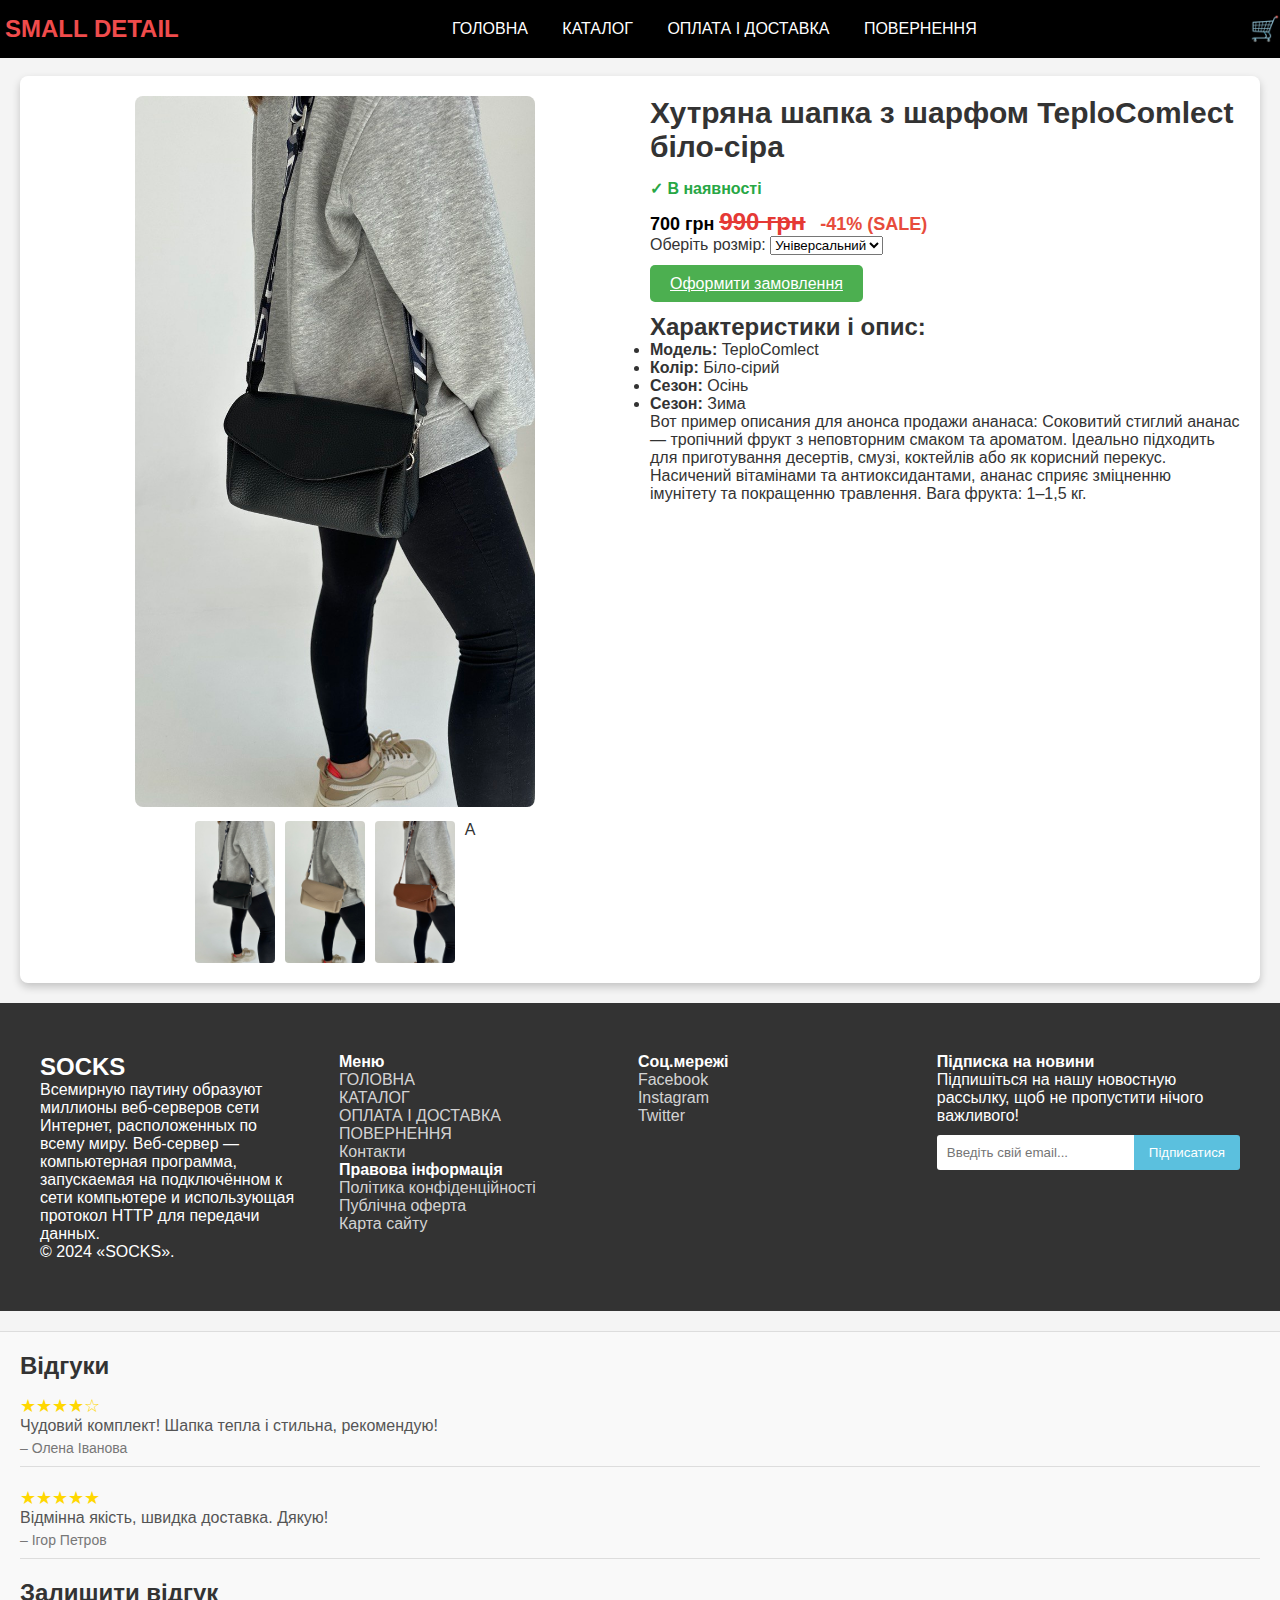
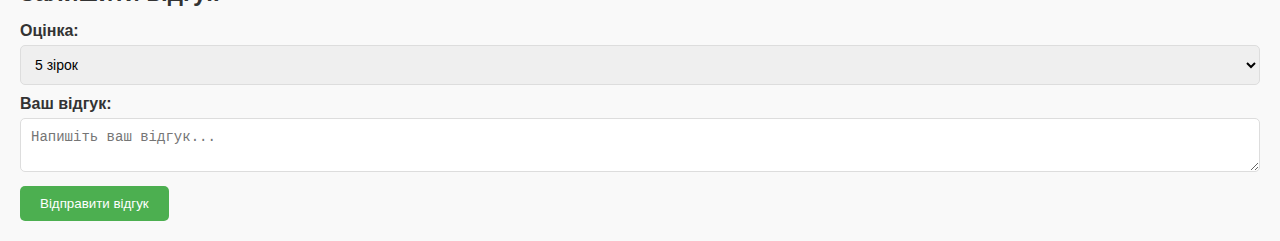
<file: index.html>
<!DOCTYPE html>
<html lang="uk">
<head>

    <meta charset="UTF-8">
    <meta name="viewport" content="width=device-width, initial-scale=1.0">
    <title>Хутряна шапка з шарфом</title>
    <link rel="stylesheet" href="styles.css">
</head>
<body>

<header>
    <div class="logo">SMALL DETAIL</div>
    <nav>
        <a href="index.html">ГОЛОВНА</a>
        <a href="#">КАТАЛОГ</a>
        <a href="pay.html">ОПЛАТА I ДОСТАВКА </a>
<!--        <a href="delivery.html">ДОСТАВКА</a>-->
        <a href="back.html">ПОВЕРНЕННЯ</a>
    </nav>
    <div class="cart-icon">🛒</div>
</header>

<main>
    <div class="breadcrumbs">Головна / Жіночі головні убори / Хутряна шапка з шарфом TeploComlect біло-сіра</div>
    <div class="product">
        <div class="product-image">
            <img id="mainImage" src="im1.jpeg" alt="Хутряна шапка з шарфом">
            <div class="thumbnail-images">
                <img src="im1.jpeg" alt="Thumbnail 0" onclick="changeImage('im1.jpeg')">
                <img src="im2.jpeg" alt="Thumbnail 1" onclick="changeImage('im2.jpeg')">
                <img src="im3.jpeg" alt="Thumbnail 2" onclick="changeImage('im3.jpeg')">
                <!-- <img src="thumb3.jpg" alt="Thumbnail 3" onclick="changeImage('thumb3.jpg')"> -->А
            </div>
        </div>
        <div class="product-details">
            <h1>Хутряна шапка з шарфом TeploComlect біло-сіра</h1>
            <p class="availability">✓ В наявності</p>
            <p class="price">
                <span class="original-price">700 грн</span>
                <span class="discount-price"><del>990 грн</del></span>
                <span class="sale">-41% (SALE)</span>
            </p>
            <div class="size-selection">
                <label for="size">Оберіть розмір:</label>
                <select id="size">
                    <option>Універсальний</option>
                </select>
            </div>
            <a href="registration.html?product=Ананасы" class="order-button">Оформити замовлення</a>
            <!-- <p class="size-table">Таблиця розмірів: Універсальний розмір</p> -->
            <div class="description">
                <h2>Характеристики і опис:</h2>
                <ul>
                    <li><strong>Модель:</strong> TeploComlect</li>
                    <li><strong>Колір:</strong> Біло-сірий</li>
                    <li><strong>Сезон:</strong> Осінь</li>
                    <li><strong>Сезон:</strong> Зима</li>
                </ul>
            </div>
            
                <p>Вот пример описания для анонса продажи ананаса: Соковитий стиглий ананас — тропічний фрукт з неповторним смаком та ароматом. Ідеально підходить для приготування десертів, смузі, коктейлів або як корисний перекус. Насичений вітамінами та антиоксидантами, ананас сприяє зміцненню імунітету та покращенню травлення. Вага фрукта: 1–1,5 кг.</p>
            </div>
        </div>
<!--    </div>-->
</main>

<script>
    function changeImage(src) {
        document.getElementById("mainImage").src = src;
    }
</script>

<footer class="footer-bs">
    <div class="row">
        <div class="col-md-3 footer-brand">
            <h2>SOCKS</h2>
            <p>Всемирную паутину образуют миллионы веб-серверов сети Интернет, расположенных по всему миру. Веб-сервер — компьютерная программа, запускаемая на подключённом к сети компьютере и использующая протокол HTTP для передачи данных.</p>
            <p>© 2024 «SOCKS».</p>
        </div>

        <div class="col-md-4 footer-nav">
            <h4>Меню</h4>
            <ul class="pages">
                <li><a href="#">ГОЛОВНА</a></li>
                <li><a href="#">КАТАЛОГ</a></li>
                <li><a href="#">ОПЛАТА І ДОСТАВКА</a></li>
                <li><a href="#">ПОВЕРНЕННЯ</a></li>
                <li><a href="#">Контакти</a></li>
            </ul>
            <h4>Правова інформація</h4>
            <ul class="list">
                <li><a href="#">Політика конфіденційності</a></li>
                <li><a href="#">Публічна оферта</a></li>
                <li><a href="#">Карта сайту</a></li>
            </ul>
        </div>

        <div class="col-md-2 footer-social">
            <h4>Соц.мережі</h4>
            <ul>
                <!-- <li><a href="#">ВКонтакте</a></li> -->
                <li><a href="#">Facebook</a></li>
                <li><a href="#">Instagram</a></li>
                <li><a href="#">Twitter</a></li>
            </ul>
        </div>

        <div class="col-md-3 footer-ns">
    <h4>Підписка на новини</h4>
    <p>Підпишіться на нашу новостную рассылку, щоб не пропустити нічого важливого!</p>
    <div class="input-group">
        <input type="email" class="form-control" placeholder="Введіть свій email..." required>
        <button class="btn btn-subscribe" type="submit">Підписатися</button>
    </div>
</div>

    </div>
</footer>

<!--&lt;!&ndash; Fixed watermark &ndash;&gt;-->
<!--<a target="_blank" style="display: block; position: fixed; bottom: 10px; right: 10px; width: 60px;" href="http://ufive.ru/" title="uFive.Ru - Все для Web мастеров!">-->
<!--&lt;!&ndash;    <img style="width: 100%;" src="http://ufive.ru/img/watermark.png" alt="logo"/>&ndash;&gt;-->
<!--</a>-->
<script>
    
    const saleEndTime = new Date();
    saleEndTime.setHours(23, 59, 59);

    function updateTimer() {
        const now = new Date();
        const timeRemaining = saleEndTime - now;

        const hours = Math.floor((timeRemaining / (1000 * 60 * 60)) % 24);
        const minutes = Math.floor((timeRemaining / (1000 * 60)) % 60);
        const seconds = Math.floor((timeRemaining / 1000) % 60);

        document.getElementById('countdown').textContent = 
            `${hours.toString().padStart(2, '0')}:${minutes.toString().padStart(2, '0')}:${seconds.toString().padStart(2, '0')}`;

        if (timeRemaining > 0) {
            setTimeout(updateTimer, 1000);
        } else {
            document.getElementById('countdown').textContent = 'Акция завершена';
            document.querySelector('.order-button').disabled = true;
            document.querySelector('.order-button').style.backgroundColor = '#ccc';
        }
    }

    updateTimer();
</script>


<!-- Секция отзывов -->
<section class="reviews">
    <h2>Відгуки</h2>
    <div class="review">
        <div class="stars">
            ★★★★☆
        </div>
        <p class="review-text">Чудовий комплект! Шапка тепла і стильна, рекомендую!</p>
        <p class="review-author">– Олена Іванова</p>
    </div>

    <div class="review">
        <div class="stars">
            ★★★★★
        </div>
        <p class="review-text">Відмінна якість, швидка доставка. Дякую!</p>
        <p class="review-author">– Ігор Петров</p>
    </div>

    <!-- Форма для добавления нового отзыва -->
    <div class="add-review">
        <h3>Залишити відгук</h3>
        <form id="reviewForm">
            <label for="rating">Оцінка:</label>
            <select id="rating" name="rating" required>
                <option value="5">5 зірок</option>
                <option value="4">4 зірки</option>
                <option value="3">3 зірки</option>
                <option value="2">2 зірки</option>
                <option value="1">1 зірка</option>
            </select>

            <label for="reviewText">Ваш відгук:</label>
            <textarea id="reviewText" name="reviewText" required placeholder="Напишіть ваш відгук..."></textarea>

            <button type="submit">Відправити відгук</button>
        </form>
    </div>
</section>

</body>
</html>
</file>
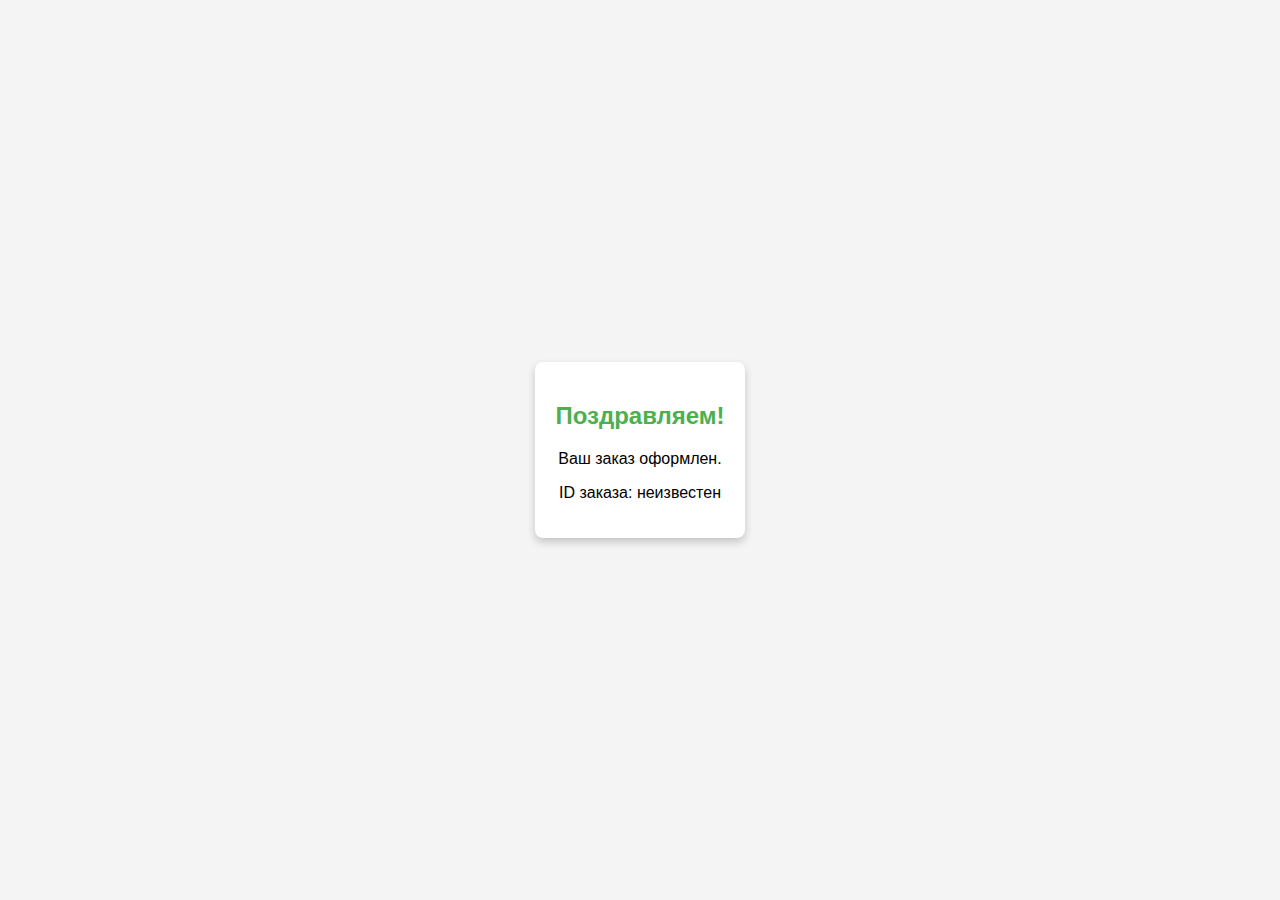
<file: order_confirmation.html>
<!DOCTYPE html>
<html lang="ru">
<head>
    <meta charset="UTF-8">
    <meta name="viewport" content="width=device-width, initial-scale=1.0">
    <title>Подтверждение заказа</title>
    <style>
        body {
            font-family: Arial, sans-serif;
            display: flex;
            justify-content: center;
            align-items: center;
            height: 100vh;
            margin: 0;
            background-color: #f4f4f4;
            text-align: center;
        }
        .confirmation-container {
            background-color: #fff;
            padding: 20px;
            border-radius: 8px;
            box-shadow: 0 4px 8px rgba(0, 0, 0, 0.2);
        }
        .confirmation-container h2 {
            color: #4CAF50;
        }
    </style>
</head>
<body>

<div class="confirmation-container">
    <h2>Поздравляем!</h2>
    <p>Ваш заказ оформлен.</p>
    <p>ID заказа: <span id="order-id"></span></p>
</div>

<script>
    const urlParams = new URLSearchParams(window.location.search);
    const orderId = urlParams.get('order_id');

    if (orderId) {
        document.getElementById('order-id').textContent = orderId;
    } else {
        document.getElementById('order-id').textContent = 'неизвестен';
    }
</script>

</body>
</html>
</file>
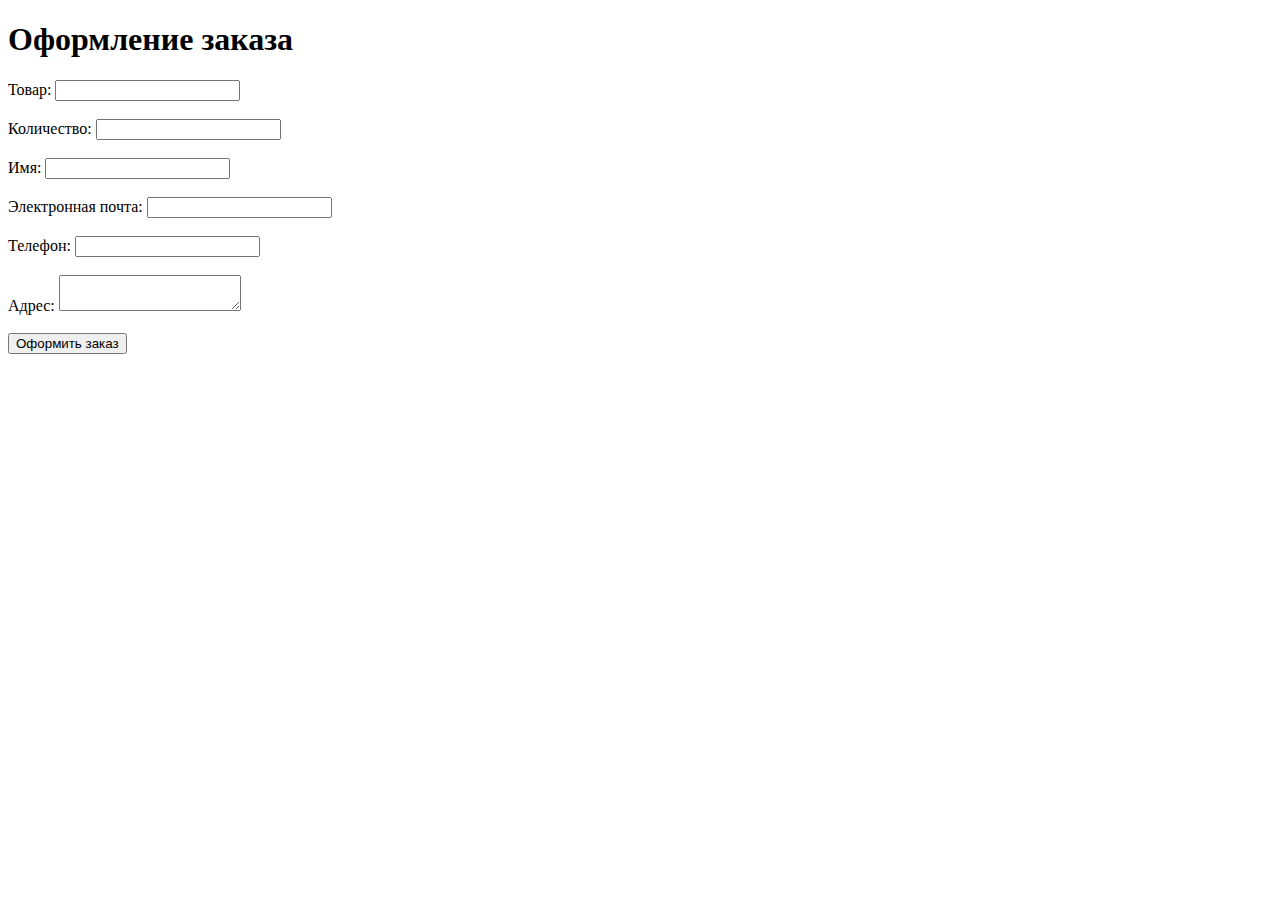
<file: order_form.html>
<!DOCTYPE html>
<html lang="ru">
<head>
    <meta charset="UTF-8">
    <title>Оформление заказа</title>
</head>
<body>
    <h1>Оформление заказа</h1>
    <form action="submit_order.php" method="POST">
        <label for="product">Товар:</label>
        <input type="text" id="product" name="product" required><br><br>
        <label for="quantity">Количество:</label>
        <input type="number" id="quantity" name="quantity" required><br><br>
        <label for="name">Имя:</label>
        <input type="text" id="name" name="name" required><br><br>
        <label for="email">Электронная почта:</label>
        <input type="email" id="email" name="email" required><br><br>
        <label for="phone">Телефон:</label>
        <input type="text" id="phone" name="phone" required><br><br>
        <label for="address">Адрес:</label>
        <textarea id="address" name="address" required></textarea><br><br>
        <input type="submit" value="Оформить заказ">
    </form>
</body>
</html>
</file>
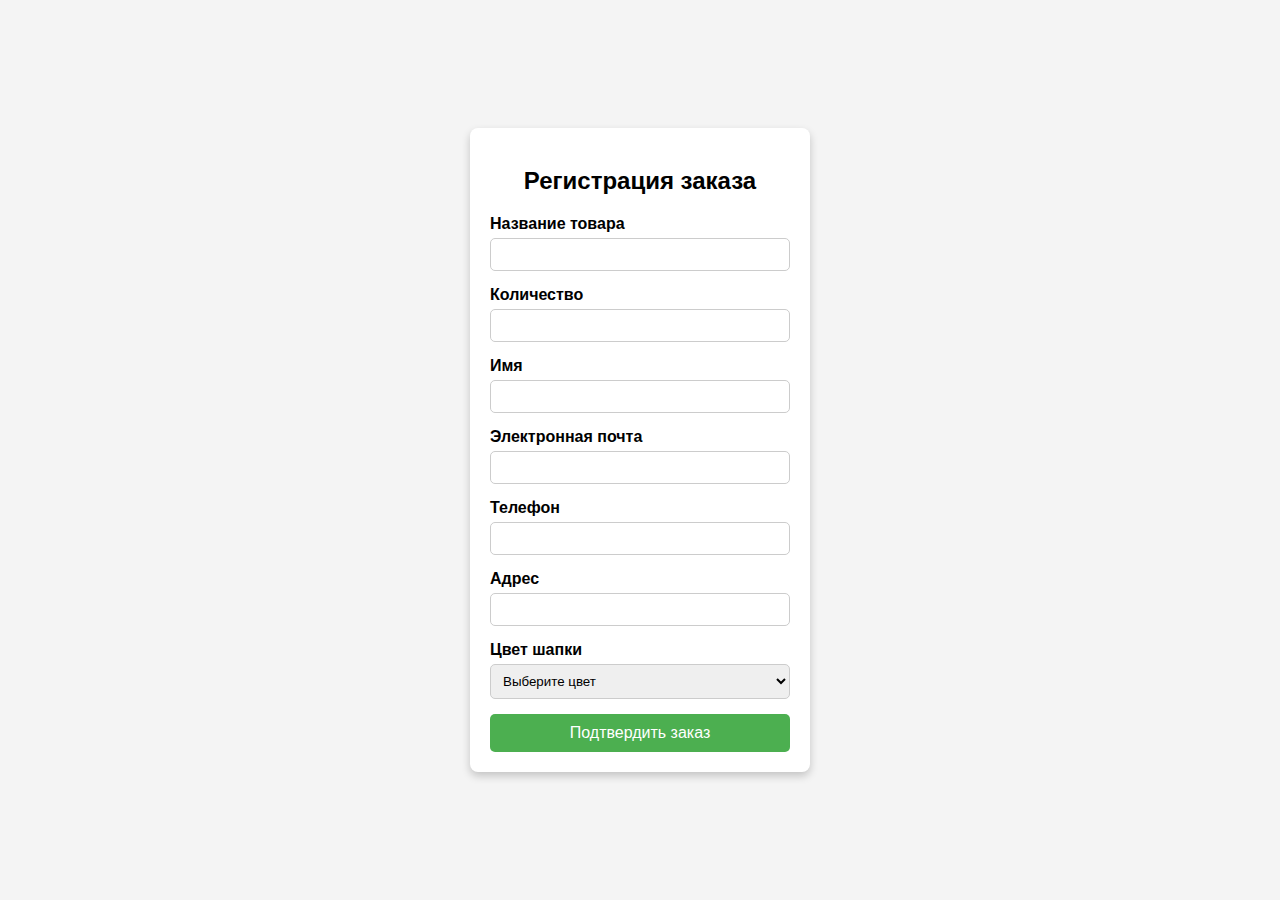
<file: registration.html>
<!DOCTYPE html>
<html lang="ru">
<head>
    <meta charset="UTF-8">
    <meta name="viewport" content="width=device-width, initial-scale=1.0">
    <title>Регистрация заказа</title>
    <style>
        body {
            font-family: Arial, sans-serif;
            display: flex;
            justify-content: center;
            align-items: center;
            height: 100vh;
            margin: 0;
            background-color: #f4f4f4;
        }
        .form-container {
            background-color: #fff;
            width: 300px;
            border-radius: 8px;
            box-shadow: 0 4px 8px rgba(0, 0, 0, 0.2);
            padding: 20px;
            text-align: center;
        }
        .form-container h2 {
            font-size: 24px;
            margin-bottom: 20px;
        }
        .form-group {
            margin-bottom: 15px;
            text-align: left;
        }
        .form-group label {
            display: block;
            margin-bottom: 5px;
            font-weight: bold;
        }
        .form-group input,
        .form-group select {
            width: 100%;
            padding: 8px;
            box-sizing: border-box;
            border-radius: 5px;
            border: 1px solid #ccc;
        }
        .submit-button {
            background-color: #4CAF50;
            color: white;
            padding: 10px 20px;
            border: none;
            border-radius: 5px;
            cursor: pointer;
            font-size: 16px;
            width: 100%;
        }
        .submit-button:hover {
            background-color: #45a049;
        }
    </style>
</head>
<body>

<div class="form-container">
    <h2>Регистрация заказа</h2>
    <form id="orderForm" action="submit_order.php" method="POST">
        <div class="form-group">
            <label for="product">Название товара</label>
            <input type="text" id="product" name="product" readonly>
        </div>
        <div class="form-group">
            <label for="quantity">Количество</label>
            <input type="number" id="quantity" name="quantity" min="1" required>
        </div>
        <div class="form-group">
            <label for="name">Имя</label>
            <input type="text" id="name" name="name" required>
        </div>
        <div class="form-group">
            <label for="email">Электронная почта</label>
            <input type="email" id="email" name="email" required>
        </div>
        <div class="form-group">
            <label for="phone">Телефон</label>
            <input type="tel" id="phone" name="phone" required>
        </div>
        <div class="form-group">
            <label for="address">Адрес</label>
            <input type="text" id="address" name="address" required>
        </div>
        <!-- Выпадающее меню для выбора цвета шапки -->
        <div class="form-group">
            <label for="cap_color">Цвет шапки</label>
            <select id="cap_color" name="cap_color" required>
                <option value="">Выберите цвет</option>
                <option value="Синий">Синий</option>
                <option value="Красный">Красный</option>
                <option value="Желтый">Желтый</option>
            </select>
        </div>
        <button type="submit" class="submit-button">Подтвердить заказ</button>
    </form>
</div>

<script>
    const urlParams = new URLSearchParams(window.location.search);
    const product = urlParams.get('product');
    if (product) {
        document.getElementById('product').value = product;
    }
</script>

</body>
</html>
</file>
<file: styles.css>
/* Сброс стилей */
* {
    margin: 0;
    padding: 0;
    box-sizing: border-box;
}

/* Основные стили */
body {
    font-family: Arial, sans-serif;
    background-color: #f4f4f4;
    color: #333;
}

main {
    padding: 20px;
}

/* Заголовок */
header {
    padding-left: 5px;
    padding-top: 15px;
    padding-bottom: 15px;
    position: fixed;
    top: 0;
    left: 0;
    width: 100%;
    display: flex;
    justify-content: space-between;
    align-items: center;
    background-color: #000;
    color: #fff;
    z-index: 1;
}

.logo {
    font-size: 24px;
    font-weight: bold;
    color: #f04c4c;
}

nav a {
    color: #fff;
    margin: 0 15px;
    text-decoration: none;
    transition: color 0.3s;
}

nav a:hover {
    color: #f04c4c; /* Цвет при наведении */
}

.cart-icon {
    font-size: 24px;
}

/* Хлебные крошки */
.breadcrumbs {
    margin: 20px 0;
    font-size: 14px;
    color: #666;
}

.main-content {
    background-color: #fff;
    border-radius: 10px;
    box-shadow: 0px 4px 8px rgba(0, 0, 0, 0.1);
    padding: 20px 30px;
    max-width: 1000px;
    margin: 60px auto;
    font-size: 16px;
    line-height: 1.6;
    color: #333;
}

/* Продукт */
.product {
    display: flex;
    justify-content: space-between;
    padding: 20px;
    background-color: #fff;
    border-radius: 8px;
    box-shadow: 0 4px 8px rgba(0, 0, 0, 0.2);
    width: 100%;
}

/* Изображения продукта */
.product-image {
    flex: 1;
    text-align: center;
    margin-right: 20px;
}

.product-image img {
    width: 100%;
    max-width: 400px;
    height: auto;
    border-radius: 8px;
}

.thumbnail-images {
    display: flex;
    gap: 10px;
    justify-content: center;
    margin-top: 10px;
}

.thumbnail-images img {
    width: 80px;
    height: auto;
    border-radius: 4px;
    cursor: pointer;
    transition: transform 0.2s;
}

.thumbnail-images img:hover {
    transform: scale(1.1);
}

/* Детали продукта */
.product-details {
    flex: 1;
}

.product-details h1 {
    font-size: 30px;
    margin-bottom: 15px;
}

.availability {
    color: #28a745;
    font-weight: bold;
    margin-bottom: 10px;
}

/* Цены */
.price {
    font-size: 18px;
    margin-right: 10px;
}

.original-price {
    color: #000;
    font-weight: bold;
}

.discount-price {
    font-size: 24px;
    color: #E53935;
    font-weight: bold;
    text-decoration: line-through; /* Зачеркивание для оригинальной цены */
    margin-right: 10px; 
}

.sale {
    color: #e74c3c;
    font-weight: bold;
}

/* Выбор размера */
.size-selection {
    margin-bottom: 20px; /* Отступ снизу для выбора размера */
}

/* Кнопка оформления заказа */
.order-button {
    background-color: #4CAF50;
    color: white;
    padding: 10px 20px;
    border: none;
    border-radius: 5px;
    cursor: pointer;
    font-size: 16px;
    margin-top: 20px; /* Увеличиваем отступ сверху */
    transition: background-color 0.3s;
}

.order-button:hover {
    background-color: #45a049;
}

/* Описание продукта */
.description {
    margin-top: 20px;
}

.description p {
    margin-top: 20px;
    color: #555;
    font-size: 16px;
    line-height: 1.5;
}

/* Стили для футера */
.footer-bs {
    background-color: #333; /* Темный фон */
    color: #fff; /* Белый текст */
    padding: 40px 20px; /* Отступы */
    display: flex;
    flex-wrap: wrap;
}

.footer-bs .row {
    display: flex;
    flex-wrap: wrap;
    justify-content: space-between;
}

.footer-bs h2,
.footer-bs h4 {
    color: #fff; /* Белый цвет для заголовков */
}

.footer-bs .footer-brand,
.footer-bs .footer-nav,
.footer-bs .footer-social,
.footer-bs .footer-ns {
    flex: 1;
    padding: 10px 20px;
}

.footer-bs ul {
    list-style: none;
    padding: 0;
}

.footer-bs a {
    color: rgba(255, 255, 255, 0.80); /* Светлые ссылки */
    text-decoration: none;
}

.footer-bs a:hover {
    color: rgba(255, 255, 255, 0.60); /* Более светлые при наведении */
    text-decoration: underline;
}

/* Стили для подписки на новости */
.footer-bs .input-group {
    display: flex;
    margin-top: 10px;
}

.footer-bs .input-group input {
    flex: 1;
    padding: 10px;
    border: none;
    border-radius: 3px 0 0 3px; /* Закругленные углы */
}

.footer-bs .input-group .btn {
    border-radius: 0 3px 3px 0; /* Закругленные углы */
    padding: 10px 15px;
    background-color: #5bc0de;
    border: none;
    color: white;
    cursor: pointer;
}

.footer-bs .input-group .btn:hover {
    background-color: #31b0d5; /* Более темный при наведении */
}

/* Адаптивные настройки */
@media (max-width: 768px) {
    .footer-bs {
        flex-direction: column;
        align-items: flex-start;
    }

    .footer-bs .footer-brand,
    .footer-bs .footer-nav,
    .footer-bs .footer-social,
    .footer-bs .footer-ns {
        flex: none;
        width: 100%;
        margin-bottom: 20px;
    }
}
@media (max-width: 768px) {
    .product {
        flex-direction: column;
        align-items: center;
        padding: 10px;
    }

    .product-image {
        margin-right: 0;
        margin-bottom: 20px;
    }

    .product-details {
        text-align: center;
    }

    .product-details h1 {
        font-size: 24px;
    }

    .price, .discount-price {
        font-size: 20px;
    }

    .order-button {
        width: 100%;
        padding: 12px;
    }

    .description p {
        font-size: 14px;
        line-height: 1.4;
    }
}

@media (max-width: 480px) {
    header {
        flex-direction: column;
        text-align: center;
    }

    nav a {
        margin: 5px 0;
    }

    .footer-bs {
        text-align: center;
    }

    .footer-bs .input-group {
        flex-direction: column;
    }

    .footer-bs .input-group input {
        border-radius: 3px;
        margin-bottom: 10px;
    }

    .footer-bs .input-group .btn {
        border-radius: 3px;
    }
}
/* Стили для отзывов */
.reviews {
    padding: 20px;
    background-color: #f9f9f9;
    border-top: 1px solid #ddd;
    margin-top: 20px;
}

.reviews h2, .add-review h3 {
    font-size: 24px;
    margin-bottom: 15px;
    color: #333;
}

.review {
    margin-bottom: 20px;
    padding-bottom: 10px;
    border-bottom: 1px solid #ddd;
}

.stars {
    font-size: 18px;
    color: #FFD700;
}

.review-text {
    font-size: 16px;
    color: #555;
}

.review-author {
    font-size: 14px;
    color: #777;
    margin-top: 5px;
}

.add-review {
    margin-top: 20px;
}

.add-review label {
    display: block;
    margin-top: 10px;
    font-weight: bold;
}

.add-review textarea, .add-review select {
    width: 100%;
    padding: 10px;
    margin-top: 5px;
    border-radius: 5px;
    border: 1px solid #ddd;
    font-size: 14px;
}

.add-review button {
    background-color: #4CAF50;
    color: white;
    padding: 10px 20px;
    border: none;
    border-radius: 5px;
    cursor: pointer;
    margin-top: 10px;
    transition: background-color 0.3s;
}

.add-review button:hover {
    background-color: #45a049;
}
</file>
